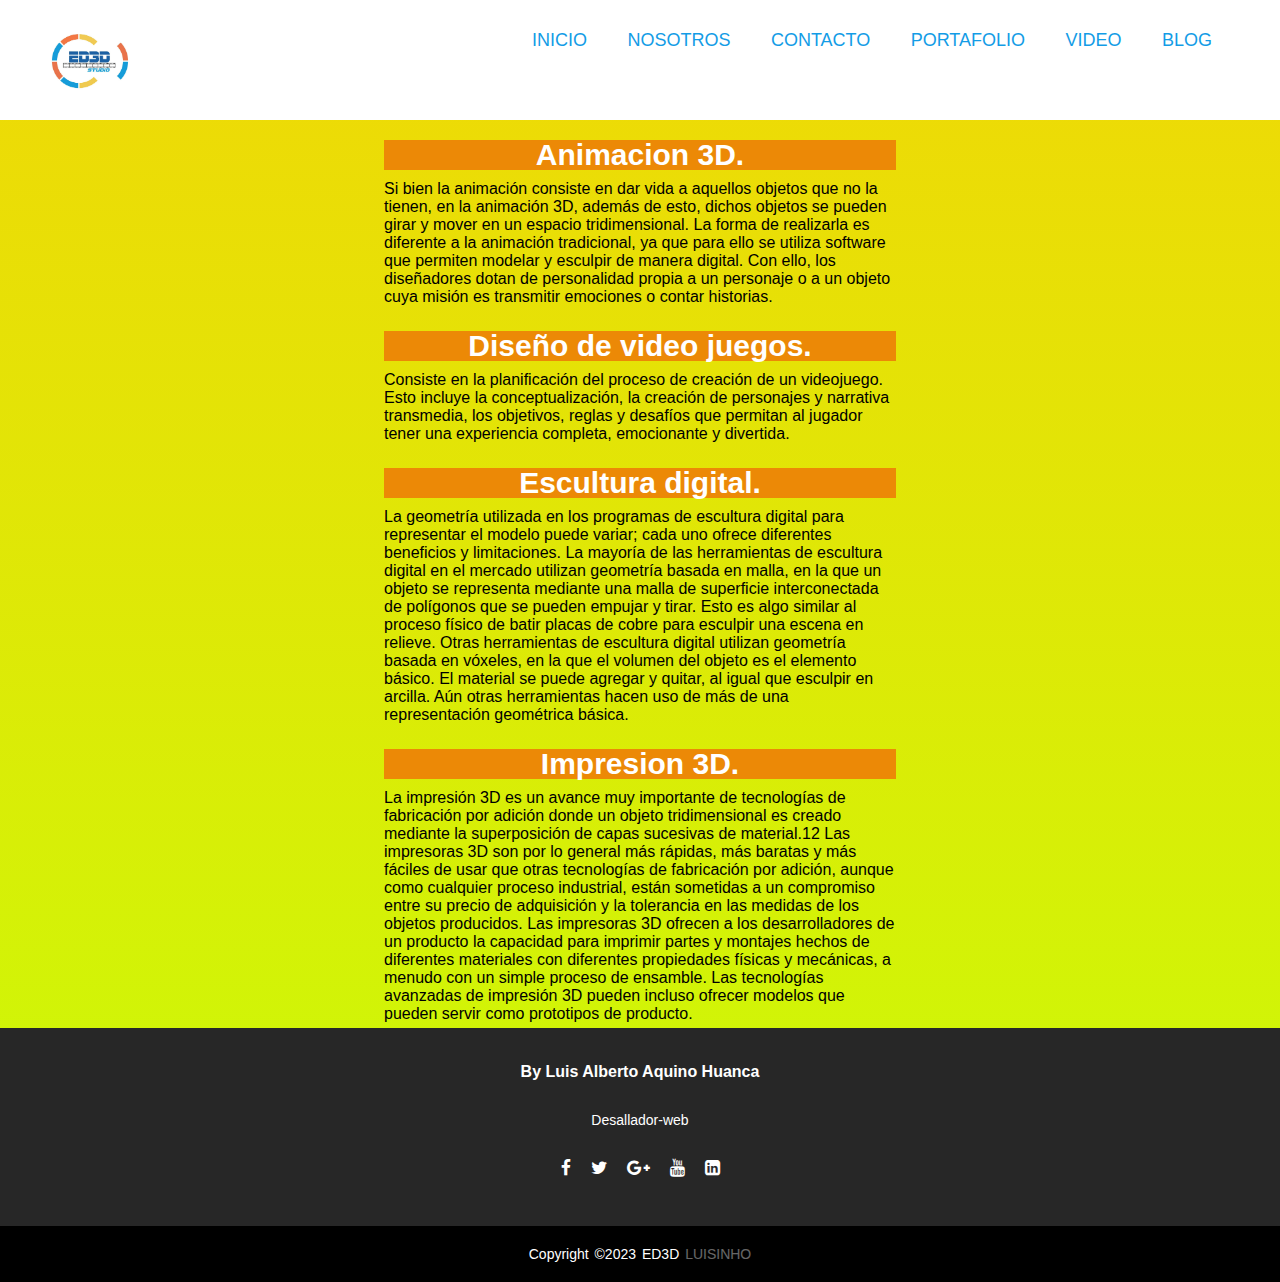
<file: blog.html>
<!DOCTYPE html>
<html lang="en">
    <head>
        <meta charset="UTF-8">
        <meta http-equiv="X-UA-Compatible" content="IE=edge">
        <meta name="viewport" content="width=device-width, initial-scale=1.0">
        <title>Blog</title>
        <link href="https://cdnjs.cloudflare.com/ajax/libs/font-awesome/5.13.0/css/all.min.css" rel="stylesheet">
        <!-- bootstrap css -->
        <link rel="stylesheet" href="https://stackpath.bootstrapcdn.com/font-awesome/4.7.0/css/font-awesome.min.css">

        
        <link rel="stylesheet" href="css/estilos.css">
        
           
    </head>
    <body>
    
        <nav>
            <input type="checkbox" id="check">
            <label for="check" class="checkbtn">
                <i class="fas fa-bars"></i>
            </label>
            <a href="#" class="enlace">
                <img src="Logo.jpg" alt="" class="logo">
            </a>
            <ul>
                <li><a class="active" href="index.html">Inicio</a></li>
                <li><a href="nosotros.html">Nosotros</a></li>
                <li><a href="contacto.html">Contacto</a></li>
                <li><a href="portafolio.html">Portafolio</a></li>
                <li><a href="videos.html">Video</a></li>
                <li><a href="blog.html">Blog</a></li>
            </ul>
        </nav>
        
       
        <section class="noticia">
            <h2 class="noticia__titulo noticia__titulo--destacado">Animacion 3D.</h2>
            <p class="noticia__texto">Si bien la animación consiste en dar vida a aquellos objetos que no la tienen, en la animación 3D, además de esto, dichos objetos se pueden girar y mover en un espacio tridimensional. La forma de realizarla es diferente a la animación tradicional, ya que para ello se utiliza software que permiten modelar y esculpir de manera digital. Con ello, los diseñadores dotan de personalidad propia a un personaje o a un objeto cuya misión es transmitir emociones o contar historias.</p>
        </section>
    
        <section class="noticia">
            <h2 class="noticia__titulo noticia__titulo--destacado">Diseño de video juegos.</h2>
            <p class="noticia__texto">Consiste en la planificación del proceso de creación de un videojuego. Esto incluye la conceptualización, la creación de personajes y narrativa transmedia, los objetivos, reglas y desafíos que permitan al jugador tener una experiencia completa, emocionante y divertida.</p>
        </section>
        <section class="noticia">
          <h2 class="noticia__titulo noticia__titulo--destacado">Escultura digital.</h2>
          <p class="noticia__texto">La geometría utilizada en los programas de escultura digital para representar el modelo puede variar; cada uno ofrece diferentes beneficios y limitaciones. La mayoría de las herramientas de escultura digital en el mercado utilizan geometría basada en malla, en la que un objeto se representa mediante una malla de superficie interconectada de polígonos que se pueden empujar y tirar. Esto es algo similar al proceso físico de batir placas de cobre para esculpir una escena en relieve. Otras herramientas de escultura digital utilizan geometría basada en vóxeles, en la que el volumen del objeto es el elemento básico. El material se puede agregar y quitar, al igual que esculpir en arcilla. Aún otras herramientas hacen uso de más de una representación geométrica básica.</p>
          
      </section>
      <section class="noticia">
        <h2 class="noticia__titulo noticia__titulo--destacado">Impresion 3D.</h2>
        <p class="noticia__texto">La impresión 3D es un avance muy importante de tecnologías de fabricación por adición donde un objeto tridimensional es creado mediante la superposición de capas sucesivas de material.1​2​ Las impresoras 3D son por lo general más rápidas, más baratas y más fáciles de usar que otras tecnologías de fabricación por adición, aunque como cualquier proceso industrial, están sometidas a un compromiso entre su precio de adquisición y la tolerancia en las medidas de los objetos producidos. Las impresoras 3D ofrecen a los desarrolladores de un producto la capacidad para imprimir partes y montajes hechos de diferentes materiales con diferentes propiedades físicas y mecánicas, a menudo con un simple proceso de ensamble. Las tecnologías avanzadas de impresión 3D pueden incluso ofrecer modelos que pueden servir como prototipos de producto.</p>
    </section>
        
            <footer>
          <div class="footer-content">
              <h3>By Luis alberto Aquino Huanca</h3>
              <p>Desallador-web</p>
              <ul class="socials">
                  <li><a href="https://www.facebook.com/EdicionDigital3D"><i class="fa fa-facebook"></i></a></li>
                  <li><a href="#"><i class="fa fa-twitter"></i></a></li>
                  <li><a href="#"><i class="fa fa-google-plus"></i></a></li>
                  <li><a href="#"><i class="fa fa-youtube"></i></a></li>
                  <li><a href="#"><i class="fa fa-linkedin-square"></i></a></li>
              </ul>
          </div>
          <div class="footer-bottom">
              <p>copyright &copy;2023 ED3D <span>LUISINHO</span></p>
          </div>
      </footer>
</body>
</html>
</file>
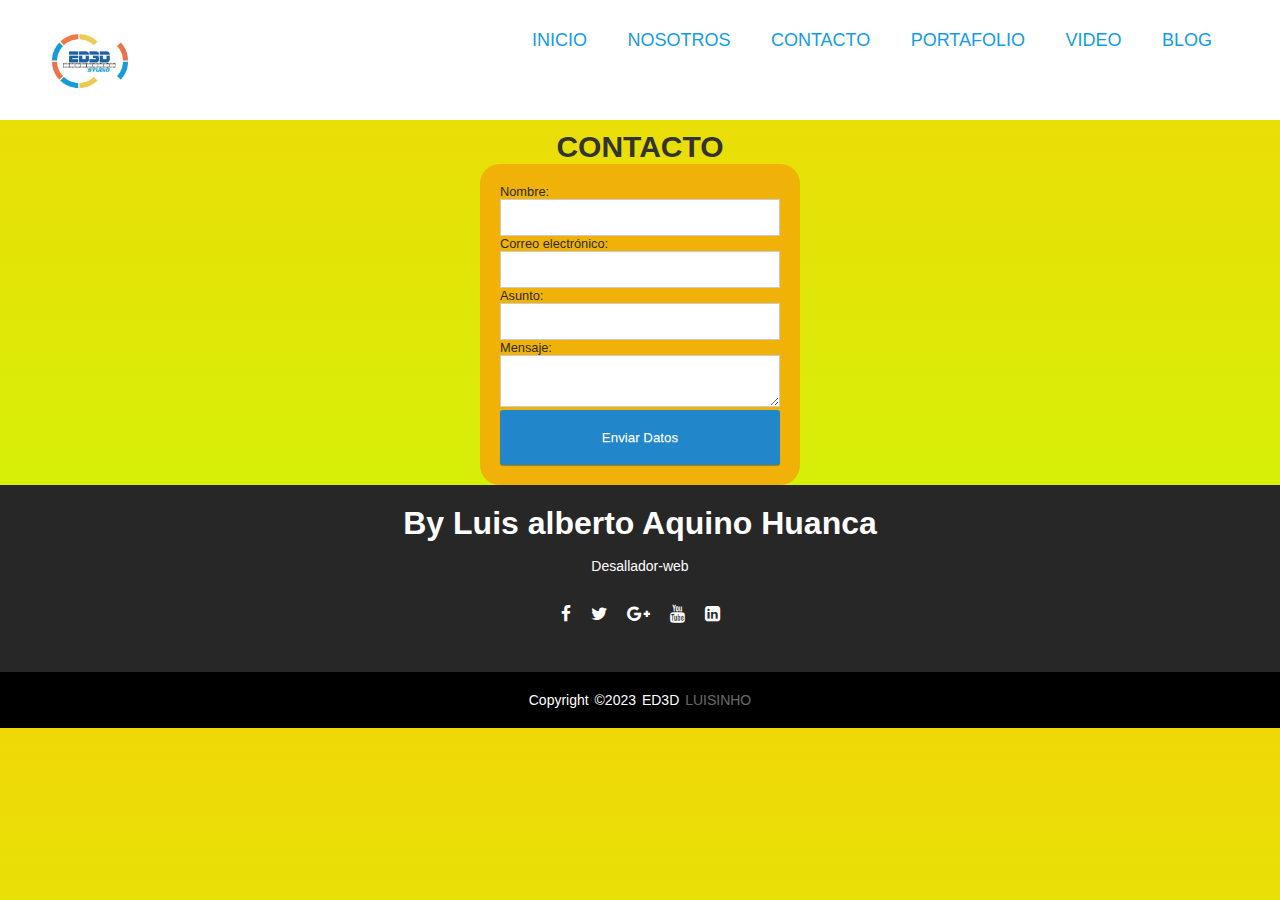
<file: contacto.html>
<!DOCTYPE html>
<html lang="en">
    <head>
        <meta charset="UTF-8">
        <meta http-equiv="X-UA-Compatible" content="IE=edge">
        <meta name="viewport" content="width=device-width, initial-scale=1.0">
        <title>Contacto</title>
        <link href="https://cdnjs.cloudflare.com/ajax/libs/font-awesome/5.13.0/css/all.min.css" rel="stylesheet">
        <!-- bootstrap css -->
        <link href="https://cdn.jsdelivr.net/npm/bootstrap@5.3.0-alpha3/dist/css/bootstrap.min.css" rel="stylesheet" integrity="sha384-KK94CHFLLe+nY2dmCWGMq91rCGa5gtU4mk92HdvYe+M/SXH301p5ILy+dN9+nJOZ" crossorigin="anonymous">
        <link rel="stylesheet" href="https://stackpath.bootstrapcdn.com/font-awesome/4.7.0/css/font-awesome.min.css">

        <link rel="stylesheet" href="css/estilos.css">
       
    </head>
    <body>
    
        <nav>
            <input type="checkbox" id="check">
            <label for="check" class="checkbtn">
                <i class="fas fa-bars"></i>
            </label>
            <a href="#" class="enlace">
                <img src="Logo.jpg" alt="" class="logo">
            </a>
            <ul>
                <li><a class="active" href="index.html">Inicio</a></li>
                <li><a href="nosotros.html">Nosotros</a></li>
                <li><a href="contacto.html">Contacto</a></li>
                <li><a href="portafolio.html">Portafolio</a></li>
                <li><a href="videos.html">Video</a></li>
                <li><a href="blog.html">Blog</a></li>
            </ul>
        </nav>
        
    <h1 class="txtregistro">CONTACTO</h1>  
    <form action="">
    <p>Nombre:</p>
    <input type="text" class="field"> <br/>
    <p>Correo electrónico:</p>
    <input type="text" class="field"> <br/>
    <p>Asunto:</p>
    <input type="text" class="field"> <br/>
    <p>Mensaje:</p>
    <textarea class="field"></textarea> <br/>
    <p class="center-content">
      <input type="submit" class="btn btn-green" value="Enviar Datos">
    </p>

  </form>

        
    </div>

    <footer>
      <div class="footer-content">
          <h1>By Luis alberto Aquino Huanca</h1>
          <p>Desallador-web</p>
          <ul class="socials">
              <li><a href="https://www.facebook.com/EdicionDigital3D"><i class="fa fa-facebook"></i></a></li>
              <li><a href="#"><i class="fa fa-twitter"></i></a></li>
              <li><a href="#"><i class="fa fa-google-plus"></i></a></li>
              <li><a href="#"><i class="fa fa-youtube"></i></a></li>
              <li><a href="#"><i class="fa fa-linkedin-square"></i></a></li>
          </ul>
      </div>
      <div class="footer-bottom">
          <p>copyright &copy;2023 ED3D <span>LUISINHO</span></p>
      </div>
  </footer>
    
</body>
</html>
</file>
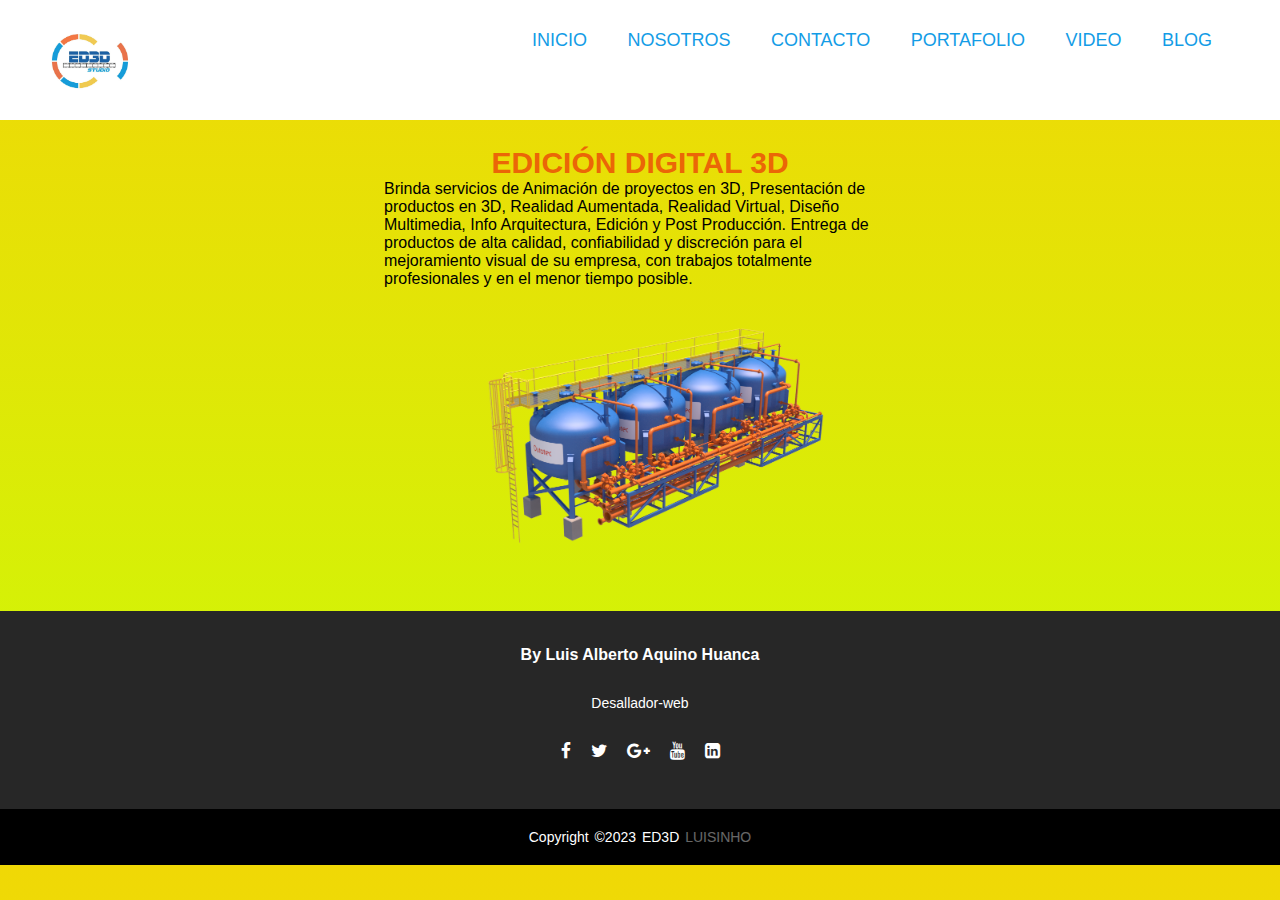
<file: nosotros.html>
<!DOCTYPE html>
<html lang="en">
    <head>
        <meta charset="UTF-8">
        <meta http-equiv="X-UA-Compatible" content="IE=edge">
        <meta name="viewport" content="width=device-width, initial-scale=1.0">
        <title>Nosotros</title>
        <link href="https://cdnjs.cloudflare.com/ajax/libs/font-awesome/5.13.0/css/all.min.css" rel="stylesheet">
        <link href="https://fonts.cdnfonts.com/css/riffic-free" rel="stylesheet">         
        <!-- bootstrap css -->
        <link href="https://cdn.jsdelivr.net/npm/bootstrap@5.3.0-alpha3/dist/css/bootstrap.min.css" rel="stylesheet" integrity="sha384-KK94CHFLLe+nY2dmCWGMq91rCGa5gtU4mk92HdvYe+M/SXH301p5ILy+dN9+nJOZ" crossorigin="anonymous">
        <link rel="stylesheet" href="https://stackpath.bootstrapcdn.com/font-awesome/4.7.0/css/font-awesome.min.css">
        <link rel="stylesheet" href="css/estilos.css">
        
    </head>
    <body>
    
        <nav>
            <input type="checkbox" id="check">
            <label for="check" class="checkbtn">
                <i class="fas fa-bars"></i>
            </label>
            <a href="#" class="enlace">
                <img src="Logo.jpg" alt="" class="logo">
            </a>
            <ul>
                <li><a class="active" href="index.html">Inicio</a></li>
                <li><a href="nosotros.html">Nosotros</a></li>
                <li><a href="contacto.html">Contacto</a></li>
                <li><a href="portafolio.html">Portafolio</a></li>
                <li><a href="videos.html">Video</a></li>
                <li><a href="blog.html">Blog</a></li>
            </ul>
        </nav>
        
        
  
        <section class= "nosotros">
          <div>
          <H2 class= "nos-title">EDICIÓN DIGITAL 3D</H2>
          <p>Brinda servicios de Animación de proyectos en 3D, Presentación de productos en 3D, Realidad Aumentada, Realidad Virtual, Diseño Multimedia, Info Arquitectura, Edición y Post Producción.
          Entrega de productos de alta calidad, confiabilidad y discreción para el mejoramiento visual de su empresa, con trabajos totalmente profesionales y en el menor tiempo posible.</p>
        </div>
          <div class="nos-imagen">
            <img src="portafolio/filtro.png" alt="filtro">
           </div>
        </section>
       
        <footer>
          <div class="footer-content">
              <h3>By Luis alberto Aquino Huanca</h3>
              <p>Desallador-web</p>
              <ul class="socials">
                  <li><a href="https://www.facebook.com/EdicionDigital3D"><i class="fa fa-facebook"></i></a></li>
                  <li><a href="#"><i class="fa fa-twitter"></i></a></li>
                  <li><a href="#"><i class="fa fa-google-plus"></i></a></li>
                  <li><a href="#"><i class="fa fa-youtube"></i></a></li>
                  <li><a href="#"><i class="fa fa-linkedin-square"></i></a></li>
              </ul>
          </div>
          <div class="footer-bottom">
              <p>copyright &copy;2023 ED3D <span>LUISINHO</span></p>
          </div>
      </footer>
</body>
</html>
</file>
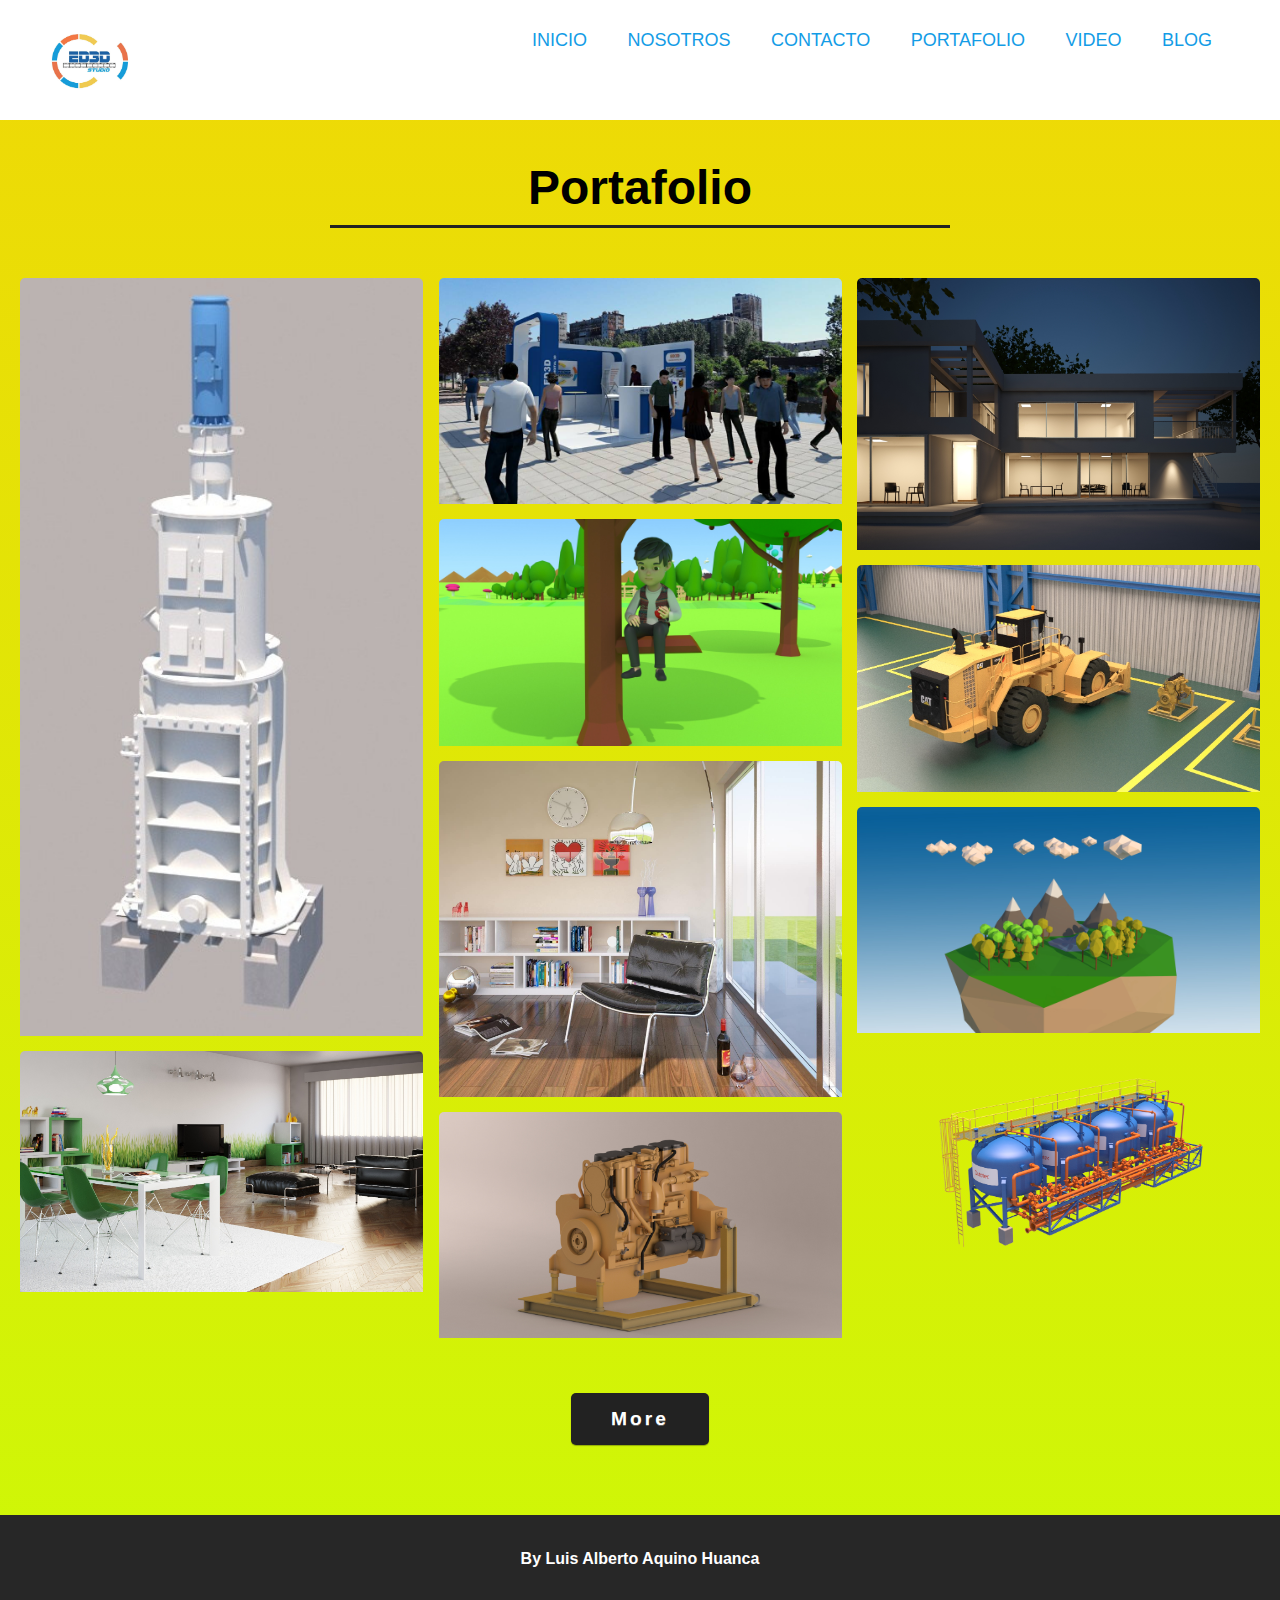
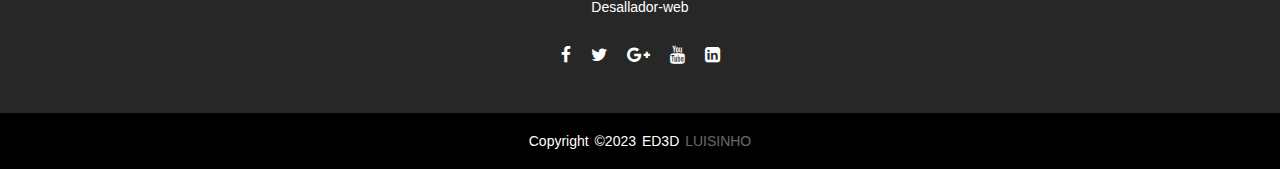
<file: portafolio.html>
<!DOCTYPE html>
<html lang="en">
<head>
    <meta charset="UTF-8">
    <meta http-equiv="X-UA-Compatible" content="IE=edge">
    <meta name="viewport" content="width=device-width, initial-scale=1.0">
    <title>Portafolio</title>
    <link href="https://cdnjs.cloudflare.com/ajax/libs/font-awesome/5.13.0/css/all.min.css" rel="stylesheet">
    <!-- bootstrap css -->
    <!-- <link href="https://cdn.jsdelivr.net/npm/bootstrap@5.3.0-alpha3/dist/css/bootstrap.min.css" rel="stylesheet" integrity="sha384-KK94CHFLLe+nY2dmCWGMq91rCGa5gtU4mk92HdvYe+M/SXH301p5ILy+dN9+nJOZ" crossorigin="anonymous"> -->

    <link rel="stylesheet" href="https://stackpath.bootstrapcdn.com/font-awesome/4.7.0/css/font-awesome.min.css">

    <link rel="stylesheet" href="css/estilos.css">
    
</head>
<body>

    <nav>
        <input type="checkbox" id="check">
        <label for="check" class="checkbtn">
            <i class="fas fa-bars"></i>
        </label>
        <a href="#" class="enlace">
            <img src="Logo.jpg" alt="" class="logo">
        </a>
        <ul>
            <li><a class="active" href="index.html">Inicio</a></li>
            <li><a href="nosotros.html">Nosotros</a></li>
            <li><a href="contacto.html">Contacto</a></li>
            <li><a href="portafolio.html">Portafolio</a></li>
            <li><a href="videos.html">Video</a></li>
            <li><a href="blog.html">Blog</a></li>
        </ul>
    </nav>
    
    
    </div>
    <div class="container">
      <div class="heading">
        <h3>Portafolio</h3>
      </div>
      <div class="box">
        
        <div class="dream">
          <img src="portafolio/vtm 01.jpg">
          <img src="portafolio/casa 04.jpg">
          
          
              
        </div>
  
          <div class="dream">
            <img src="portafolio/feria 05.jpg">
            <img src="portafolio/niño.jpg">
          <img src="portafolio/sala 06.jpg">
          <img src="portafolio/motorcat 02.jpg">
         
              
        </div>
  
          <div class="dream">
          <img src="portafolio/casa 03.jpg">
          <img src="portafolio/cat 03.jpg">
          <img src="portafolio/low.jpg">
          <img src="portafolio/filtro.png">
             
        </div>
  
  
  
  
      </div>
      <div class="btn">
        <a href="#">More</a>
      </div>
  
  
  
  
  
    </div>

    
    <footer>
      <div class="footer-content">
          <h3>By Luis alberto Aquino Huanca</h3>
          <p>Desallador-web</p>
          <ul class="socials">
              <li><a href="https://www.facebook.com/EdicionDigital3D"><i class="fa fa-facebook"></i></a></li>
              <li><a href="#"><i class="fa fa-twitter"></i></a></li>
              <li><a href="#"><i class="fa fa-google-plus"></i></a></li>
              <li><a href="#"><i class="fa fa-youtube"></i></a></li>
              <li><a href="#"><i class="fa fa-linkedin-square"></i></a></li>
          </ul>
      </div>
      <div class="footer-bottom">
          <p>copyright &copy;2023 ED3D <span>LUISINHO</span></p>
      </div>
  </footer>









</body>
</html>
</file>
<file: css/estilos.css>
*{
    padding: 0;
    margin: 0;
    text-decoration: none;
    list-style: none;
    box-sizing: border-box;
}
@import url('https://fonts.googleapis.com/css2?family=Poppins:wght@100;200;300;400;500;600;700;800;900&display=swap');
@import url('https://fonts.cdnfonts.com/css/riffic-free');

nav{
    background: #ffffff;
    height: 120px;
    width: 100%;
}
.enlace{
    position: absolute;
    padding: 20px 50px;
}
.logo{
    height: 80px;
}
nav ul{
    float: right;
    margin-right: 50px;
    z-index: 999;
}
nav ul li{
    display: inline-block;
    line-height: 80px;
    margin: 0 5px;
}
nav ul li a{
    color: rgb(19, 156, 230);
    font-size: 18px;
    padding: 7px 13px;
    border-radius: 3px;
    text-transform: uppercase;
    border-bottom: 2px solid transparent;
    transition: all .55s ease;
    text-decoration:none;
}
nav ul li a:hover{
    border-bottom: 2px;
    
}

.checkbtn{
    font-size: 30px;
    color: #232424;
    float: right;
    line-height: 80px;
    margin-right: 40px;
    cursor: pointer;
    display: none;
}
#check{
    display: none;
}



@media (max-width: 952px){
    .enlace{
        padding-left: 20px;
    }
    nav ul li a{
        font-size: 16px;
    }
}

@media (max-width: 858px){
    .checkbtn{
        display: block;
    }
    ul{
        position: fixed;
        width: 100%;
        height: 100vh;        
        background: linear-gradient(rgb(202, 237, 4), rgb(10, 212, 248));
        /* background: #316eaa; */
        top: 80px;
        left: -100%;
        text-align: center;
        transition: all .5s;
    }
    nav ul li{
        display: block;
        margin: 50px 0;
        line-height: 30px;
    }
    nav ul li a{
        font-size: 20px;
    }
    li a:hover, li a.active{
        background: none;
        color: rgb(225, 90, 7);
    }
    #check:checked ~ ul{
        left:0;
    }
}
    /* portafolio */
    
    .body{background-color: var(--color);
    }
    .photos{
       
        justify-content: center;
        align-items: center;
        
        
    }
    .photos .gallery {
        max-width: 750px;
        display: grid;
        
        grid-template-columns:250px 250px 250px;
        grid-template-rows:250px 250px 250px;

    }
    .flex-container {
        display: flex;
        justify-content: center;
        align-items: center;
        flex-wrap: wrap;
    }

    .flex-item {
        text-align: center;
        margin: 20px;
    }
    
     body{
        margin: 0;
        padding: 0;
       
        background: linear-gradient(rgb(240, 216, 6), rgb(202, 251, 7));
        
        font-family: sans-serif;
    }
   
    .contenedor{ 
      width:100%;
        margin: auto;
        align-content: center;
    }
    img{
        width: 100%;
    }
    /* Inicio */
    
      
/* Blog */
    .noticia .noticia__titulo {
        margin-top: 20px;
        font-size: 30px;
        font-family: sans-serif;
        line-height: 1;
        font-style: normal;
        text-align: justify;
        text-align: center;
       
        }

    .noticia .noticia__titulo.noticia__titulo--destacado {
        background-color: rgb(236, 137, 6);
        color: white;
        }
        
        .noticia-de-la-semana{
        margin-top: 20px;
        font-size: 30px;
        font-family: sans-serif;
        line-height: 1;
        font-style: normal;
        text-align: justify;
        text-align: center;
        width: 50%;
        float: left;
        }
        .titleart{
        background-color: rgb(233, 120, 15);
        color: white;
        }
    .noticia__texto{
        padding-top: 10px;
        padding-bottom: 5px;
    }
/* Contacto */
        form{
            background-color: #f0b209;
            border-radius: 20px;
            color: #2c2c2c;
            font-size: 0.8em;
            padding: 20px;
            margin: 0 auto;
            width: 320px;
            padding-bottom: 20px;
        }

        input, textarea{
            border: 0;
            outline: none;

            width: 280px;
        }

        .field{
            border: solid 1px #ccc;
            padding: 10px;

            
        }

        .field:focus{
            border-color: #18A383;
        }

        .center-content{
            text-align: center;
        }
            
        .btn{
            border-radius: 3px;
            display: inline-block;
            padding: 20px 15px;
            text-decoration: none;
            text-shadow: 0 1px 0 rgba(255,255,255,0.3);
            box-shadow: 0 1px 1px rgba(0,0,0,0.3); 
        }

        .btn-green{
            color: white;
            background-color: #2186ca;
        }
        .btn-green:hover{
            background-color: #f3dc0a;	
        }
        .btn-green:active{
            background-color: #0692bd;
        }
        .txtregistro{
        font-size: 30px;
        color: #333333;
        text-align: center;
        padding-top: 10px;
        font-family: 'Lucida Sans', 'Lucida Sans Regular', 'Lucida Grande', 'Lucida Sans Unicode', Geneva, Verdana, sans-serif;
                
        }
 /* videos          */
 
.contenedorv{
    max-width: 1200px;
    margin:50px auto;
    display: flex;
    flex-wrap: wrap;
    align-items: flex-start;
    align-items: center;
    gap:20px;
 }
 
 .contenedorv .main-video-container{
    flex:1 1 700px;
    border-radius: 5px;
    box-shadow: 0 5px 15px rgba(0,0,0,.1);
    background-color: #ffffff;
    padding:15px;
 }
 
 .contenedorv .main-video-container .main-video{
    margin-bottom: 7px;
    border-radius: 5px;
    width: 100%;
 }
 
 .contenedorv .main-video-container .main-vid-title{
    font-size: 20px;
    color:#444;
 }
 
 .contenedorv .video-list-container{
    flex:1 1 350px;
    height: 485px;
    overflow-y: scroll;
    border-radius: 5px;
    box-shadow: 0 5px 15px rgba(0,0,0,.1);
    background-color: #fff;
    padding:15px;
 }
 
 .contenedorv .video-list-container::-webkit-scrollbar{
    width: 10px;
 }
 
 .contenedorv .video-list-container::-webkit-scrollbar-track{
    background-color: #fff;
    border-radius: 5px;
 }
 
 .contenedorv .video-list-container::-webkit-scrollbar-thumb{
    background-color: #444;
    border-radius: 5px;
 }
 
 .contenedorv .video-list-container .list{
    display: flex;
    align-items: center;
    gap:15px;
    padding:10px;
    background-color: #eee;
    cursor: pointer;
    border-radius: 5px;
    margin-bottom: 10px;
 }
 
 .contenedorv .video-list-container .list:last-child{
    margin-bottom: 0;
 }
 
 .contenedorv .video-list-container .list.active{
    background-color: #444;
 }
 
 .contenedorv .video-list-container .list.active .list-title{
    color:#fff;
 }
 
 .contenedorv .video-list-container .list .list-video{
    width: 100px;
    border-radius: 5px;
 }
 
 .contenedorv .video-list-container .list .list-title{
    font-size: 17px;
    color:#444;
 }
 .videos-title{
    font-size: 30px;
        color: #333333;
        text-align: center;
        padding-top: 30px;
        
        font-family: 'Lucida Sans', 'Lucida Sans Regular', 'Lucida Grande', 'Lucida Sans Unicode', Geneva, Verdana, sans-serif;
 }
       
 /* Nosotros */
         .nosotros{
                height: 100%;
                width: 100;
                min-height: 300 vh;
                
                position:relative;
                display: grid;
                
                align-items: center;
                gap:2rem;
                font-family: 'Riffic Free', sans-serif;
                padding-top: 2%;
                                                
            }
            section{
                padding: 0 30%;
                
                
            }
        .nos-imagen{
            
            position: relative;
            float: left;
            flex-wrap: wrap;
            height: 120%;
            width: 100;
            min-height: 100 vh;
        }
        
        .nos-title{
                font-size: 30px;
                color:#eb6607;
                text-align: center;    
            }
/* Portafolio */


*{
  margin: 0;
  padding: 0;
  box-sizing: border-box;
  font-family: 'Poppins', sans-serif;
}

.container{
  display: flex;
  flex-direction: column;
  justify-content: center;
  align-items: center;
  text-align: center;
  margin: 40px 20px 0 20px;
}

.container .heading{
  width: 50%;
  padding-bottom: 50px;
}
.container .heading h3{
  font-size: 3em;
  font-weight: bolder;
  padding-bottom: 10px;
  border-bottom: 3px solid #222;
}

.container .heading h3 span{
  font-weight: 100;
}
.container .box{
 display: flex;
 flex-direction: row;
 justify-content: space-between;
}

.container .box .dream{
  display: flex;
  flex-direction: column;
  width: 32.5%;
}

.container .box .dream img{
  width: 100%;
  padding-bottom: 15px;
  border-radius: 5px;
}

.container .btn{
  margin: 40px 0 70px 0;
  background: #222;
  padding: 15px 40px ;
  border-radius: 5px;
}

.container .btn a{
 color: #fff;
 font-size: 1.2em;
 text-decoration: none;
 font-weight: bolder;
 letter-spacing: 3px;
}

@media only screen and (max-width: 769px){
    .container .box{
   flex-direction: column;
  }

.container .box .dream{
  width: 100%;
}

}

@media only screen and (max-width: 643px){
.container .heading{
  width: 100%;
}
.container .heading h3{
  font-size: 1em;

}

}
/* Footer */
footer{
    position:0;
    bottom:0;
    left: 0;
    right: 0;
    background: #272727;
    height: auto;
    width: 100vw;
    font-family: "Open Sans";
    padding-top: 20px;
    color: #fff;
}
.footer-content{
    display: flex;
    align-items: center;
    justify-content: center;
    flex-direction: column;
    text-align: center;
}
.footer-content h3{
    font-size: 1rem;
    font-weight: 100em;
    text-transform: capitalize;
    line-height: 3rem;
}
.footer-content p{
    max-width: 500px;
    margin: 10px auto;
    line-height: 28px;
    font-size: 14px;
}
.socials{
    list-style: none;
    display: flex;
    align-items: center;
    justify-content: center;
    margin: 1rem 0 3rem 0;
}
.socials li{
    margin: 0 10px;
}
.socials a{
    text-decoration: none;
    color: #fff;
}
.socials a i{
    font-size: 1.1rem;
    transition: color .4s ease;

}
.socials a:hover i{
    color: aqua;
}

.footer-bottom{
    background: #000;
    width: 100vw;
    padding: 20px 0;
    text-align: center;
}
.footer-bottom p{
    font-size: 14px;
    word-spacing: 2px;
    text-transform: capitalize;
}
.footer-bottom span{
    text-transform: uppercase;
    opacity: .4;
    font-weight: 200;
}
</file>
